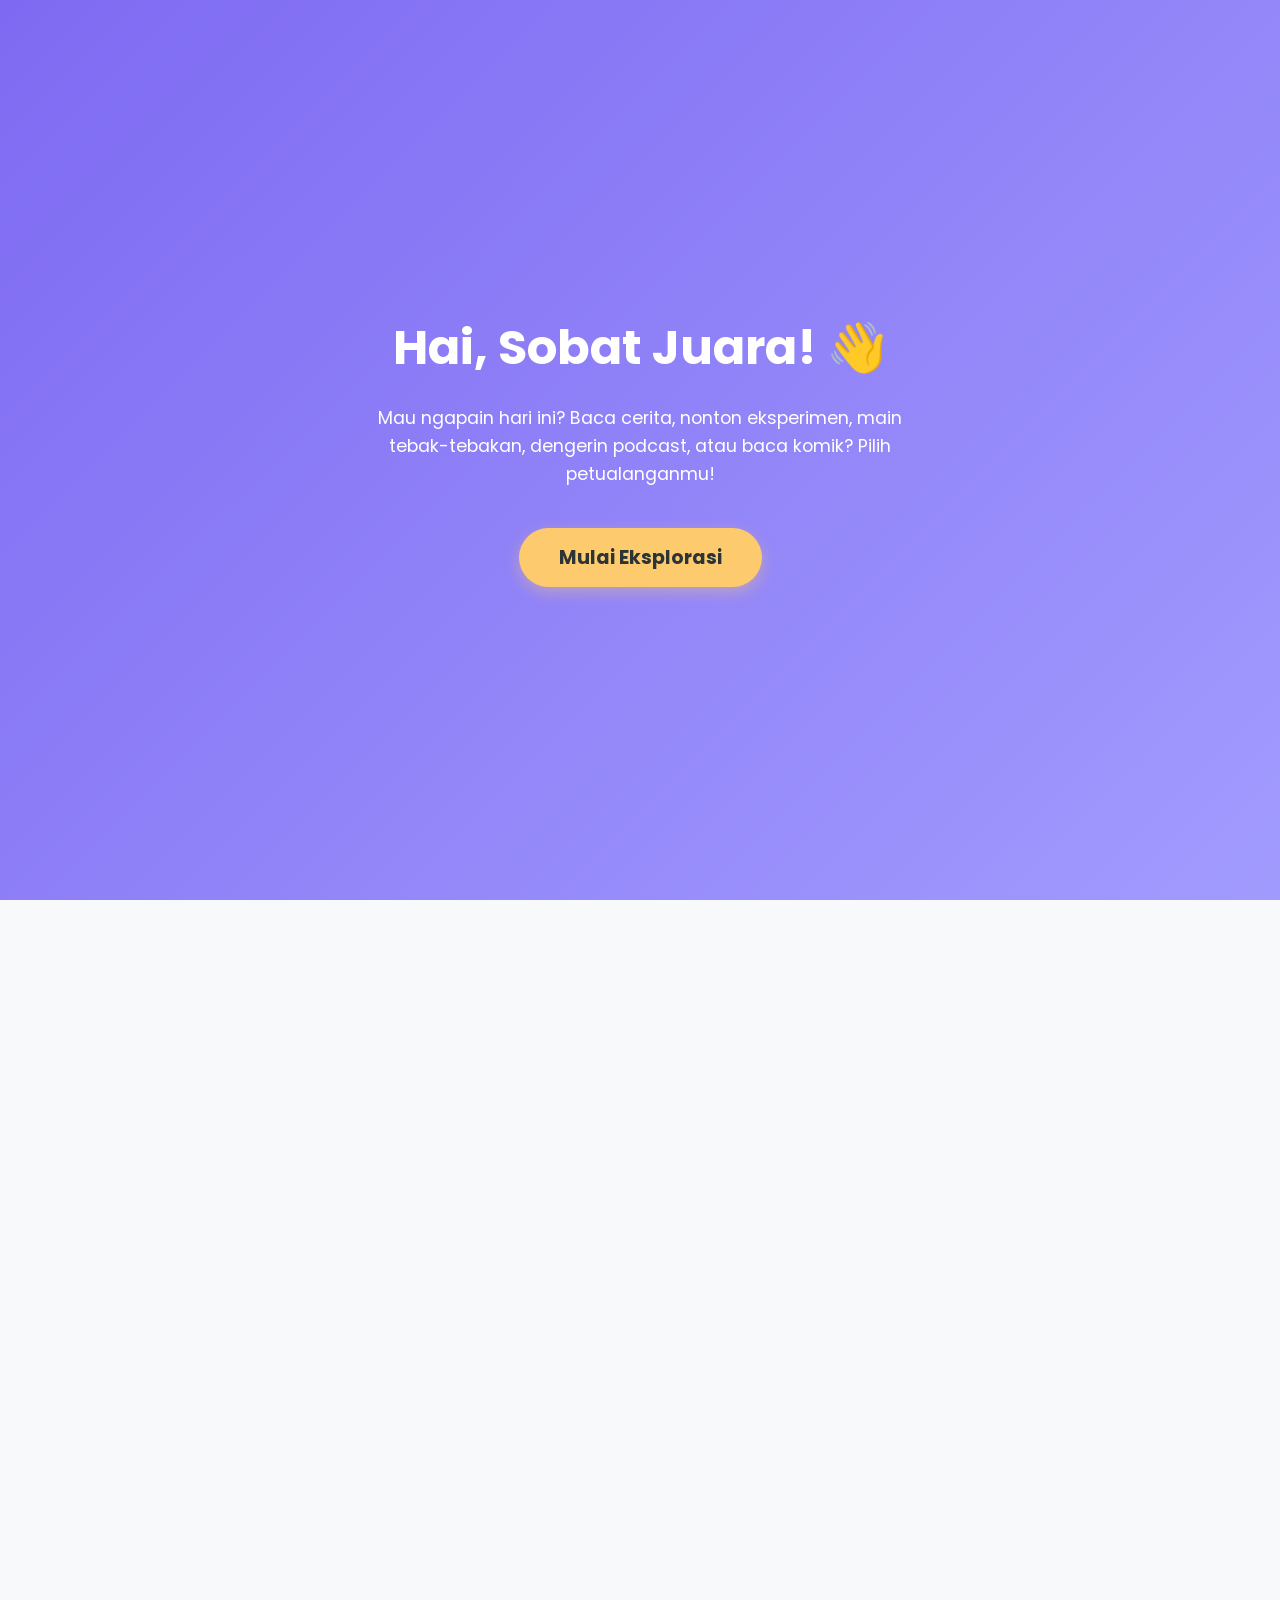
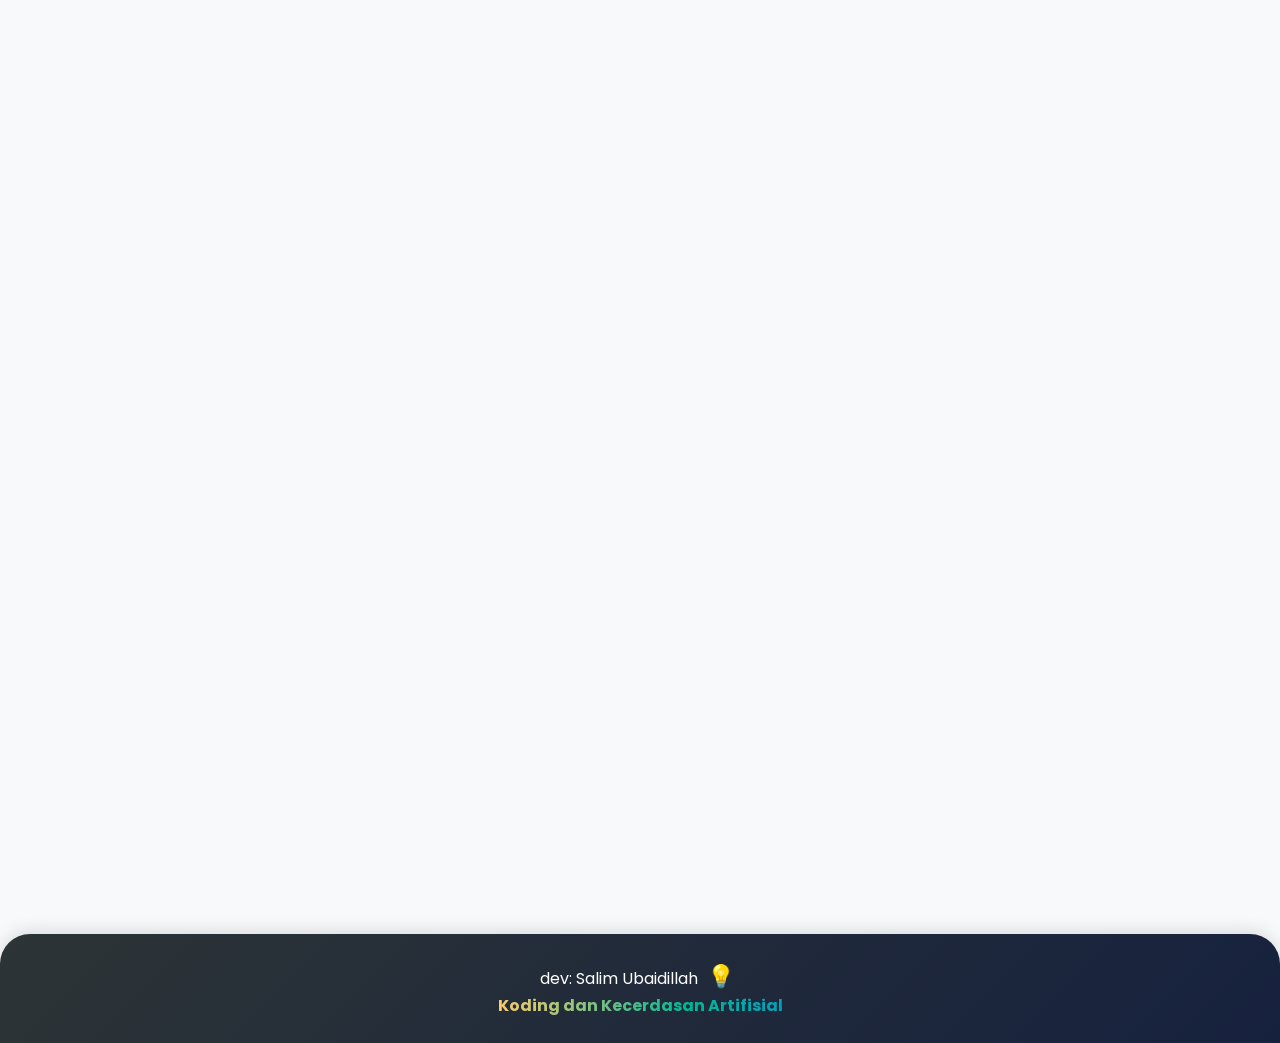
<file: e-buku/index.html>
<!DOCTYPE html>
<html lang="id" data-theme="light">
<head>
    <meta charset="UTF-8">
    <meta name="viewport" content="width=device-width, initial-scale=1.0">
    <title>Ruang Belajar Seru - SMP</title>
    <link href="https://fonts.googleapis.com/css2?family=Poppins:wght@300;400;600;700&display=swap" rel="stylesheet">
    <link rel="stylesheet" href="style.css">
</head>
<body class="no-scroll"> <div id="splash-screen" class="splash-screen">
        <div class="splash-content">
            <h1 class="splash-title">Hai, Sobat Juara! <span class="anim-wave">👋</span></h1>
            <p class="splash-desc">Mau ngapain hari ini? Baca cerita, nonton eksperimen, main tebak-tebakan, dengerin podcast, atau baca komik? Pilih petualanganmu!</p>
            <button class="btn-splash" onclick="tutupSplash()">Mulai Eksplorasi</button>
        </div>
    </div>

    <div id="main-app" class="main-app">
        <header>
            <a href="#" class="logo">Ruang<span>Seru.</span></a>
            <button id="theme-toggle" class="btn-theme">🌙 Mode Gelap</button>
        </header>

        <div class="container-pencarian">
            <div class="search-wrapper">
                <input type="text" id="search-input" placeholder="🔍 Cari petualangan serumu di sini..." onkeyup="cariItem()">
                <span id="clear-search" class="clear-btn d-none" onclick="hapusPencarian()">❌</span>
            </div>
        </div>

        <div class="sapaan" id="sapaan-waktu"></div>

        <div class="filter-kategori">
            <button class="btn-filter aktif" onclick="filterItem('semua')">🌟 Semua</button>
            <button class="btn-filter" onclick="filterItem('buku')">📚 E-Buku</button>
            <button class="btn-filter" onclick="filterItem('video')">🎬 Video</button>
            <button class="btn-filter" onclick="filterItem('game')">🎮 Game</button>
            <button class="btn-filter" onclick="filterItem('podcast')">🎧 Podcast</button>
            <button class="btn-filter" onclick="filterItem('komik')">🎨 Komik</button>
        </div>

        <section class="rak-koleksi" id="area-koleksi">
            
            <div class="kartu-item hidden" data-kategori="buku"><div class="ikon-item">🚀</div><span class="badge badge-buku">IPA</span><h3>Jelajah Tata Surya</h3><p>Kenalan lebih dekat dengan planet tetangga kita. Awas ada lubang hitam!</p><button class="btn-aksi" onclick="bukaModal('Jelajah Tata Surya', '🚀', 'buku')">📖 Baca Sekarang</button></div>
            <div class="kartu-item hidden" data-kategori="buku"><div class="ikon-item">🕵️‍♂️</div><span class="badge badge-buku">Fiksi</span><h3>Misteri Jam Istirahat</h3><p>Ke mana hilangnya piala sekolah? Ikuti detektif OSIS memecahkan kasus ini!</p><button class="btn-aksi" onclick="bukaModal('Misteri Jam Istirahat', '🕵️‍♂️', 'buku')">📖 Baca Sekarang</button></div>
            <div class="kartu-item hidden" data-kategori="buku"><div class="ikon-item">💻</div><span class="badge badge-buku">Koding</span><h3>Logika Dasar Pemrograman</h3><p>Belajar cara berpikir seperti programmer dengan contoh sehari-hari.</p><button class="btn-aksi" onclick="bukaModal('Logika Dasar Pemrograman', '💻', 'buku')">📖 Baca Sekarang</button></div>
            <div class="kartu-item hidden" data-kategori="buku"><div class="ikon-item">🕌</div><span class="badge badge-buku">Agama</span><h3>Kisah Teladan Para Nabi</h3><p>Cerita inspiratif dan nilai moral dari perjuangan para utusan Allah.</p><button class="btn-aksi" onclick="bukaModal('Kisah Teladan Nabi', '🕌', 'buku')">📖 Baca Sekarang</button></div>
            <div class="kartu-item hidden" data-kategori="buku"><div class="ikon-item">🎭</div><span class="badge badge-buku">Seni</span><h3>Mengenal Teater Tradisional</h3><p>Menyelami keindahan Lenong, Ludruk, dan Ketoprak dari berbagai daerah.</p><button class="btn-aksi" onclick="bukaModal('Mengenal Teater', '🎭', 'buku')">📖 Baca Sekarang</button></div>
            <div class="kartu-item hidden" data-kategori="buku"><div class="ikon-item">🌍</div><span class="badge badge-buku">IPS</span><h3>Menjelajah Benua Biru</h3><p>Pelajari sejarah letak geografis, budaya, dan negara-negara di benua Eropa.</p><button class="btn-aksi" onclick="bukaModal('Menjelajah Benua Biru', '🌍', 'buku')">📖 Baca Sekarang</button></div>
            <div class="kartu-item hidden" data-kategori="buku"><div class="ikon-item">🗣️</div><span class="badge badge-buku">Bahasa</span><h3>Jurus Mahir English</h3><p>Kosakata harian dan grammar gampang untuk percakapan bahasa Inggris.</p><button class="btn-aksi" onclick="bukaModal('Jurus Mahir English', '🗣️', 'buku')">📖 Baca Sekarang</button></div>
            <div class="kartu-item hidden" data-kategori="buku"><div class="ikon-item">🤝</div><span class="badge badge-buku">PKn</span><h3>Makna Sila Pancasila</h3><p>Memahami penerapan Pancasila di lingkungan sekolah dan masyarakat.</p><button class="btn-aksi" onclick="bukaModal('Makna Pancasila', '🤝', 'buku')">📖 Baca Sekarang</button></div>
            <div class="kartu-item hidden" data-kategori="buku"><div class="ikon-item">🧲</div><span class="badge badge-buku">IPA</span><h3>Misteri Gaya Magnet</h3><p>Bagaimana kompas bekerja? Mengapa besi bisa saling menempel?</p><button class="btn-aksi" onclick="bukaModal('Misteri Gaya Magnet', '🧲', 'buku')">📖 Baca Sekarang</button></div>
            <div class="kartu-item hidden" data-kategori="buku"><div class="ikon-item">💰</div><span class="badge badge-buku">IPS</span><h3>Ekonomi Sederhana Pelajar</h3><p>Mengenal uang, menabung, dan prinsip dasar jual beli di pasar.</p><button class="btn-aksi" onclick="bukaModal('Ekonomi Pelajar', '💰', 'buku')">📖 Baca Sekarang</button></div>

            <div class="kartu-item hidden" data-kategori="video"><div class="ikon-item anim-pulse">🌋</div><span class="badge badge-video">IPA</span><h3>Eksperimen Gunung Meletus</h3><p>Tonton simulasi reaksi kimia yang bikin gunung berapi buatan meledak!</p><button class="btn-aksi" onclick="bukaModal('Gunung Meletus', '🌋', 'video')">▶️ Tonton Sekarang</button></div>
            <div class="kartu-item hidden" data-kategori="video"><div class="ikon-item anim-pulse">🤖</div><span class="badge badge-video">Koding / AI</span><h3>Cara Kerja AI & Robotika</h3><p>Bagaimana komputer bisa berpikir layaknya manusia? Temukan jawabannya.</p><button class="btn-aksi" onclick="bukaModal('Cara Kerja AI', '🤖', 'video')">▶️ Tonton Sekarang</button></div>
            <div class="kartu-item hidden" data-kategori="video"><div class="ikon-item anim-pulse">⚔️</div><span class="badge badge-video">Sejarah</span><h3>Animasi Perang Diponegoro</h3><p>Visualisasi epik perjuangan Pangeran Diponegoro melawan penjajah.</p><button class="btn-aksi" onclick="bukaModal('Perang Diponegoro', '⚔️', 'video')">▶️ Tonton Sekarang</button></div>
            <div class="kartu-item hidden" data-kategori="video"><div class="ikon-item anim-pulse">🕋</div><span class="badge badge-video">Agama</span><h3>Sejarah Masuknya Islam di Nusantara</h3><p>Jejak Wali Songo dan penyebaran damai agama Islam di Indonesia.</p><button class="btn-aksi" onclick="bukaModal('Sejarah Islam', '🕋', 'video')">▶️ Tonton Sekarang</button></div>
            <div class="kartu-item hidden" data-kategori="video"><div class="ikon-item anim-pulse">🎸</div><span class="badge badge-video">Seni</span><h3>Tutorial Gitar Pemula</h3><p>Belajar memetik kunci-kunci dasar gitar dalam 10 menit pertama.</p><button class="btn-aksi" onclick="bukaModal('Tutorial Gitar', '🎸', 'video')">▶️ Tonton Sekarang</button></div>
            <div class="kartu-item hidden" data-kategori="video"><div class="ikon-item anim-pulse">➗</div><span class="badge badge-video">Matematika</span><h3>Trik Cepat Aljabar</h3><p>Rumus rahasia menghitung cepat soal aljabar tanpa coret-coretan panjang.</p><button class="btn-aksi" onclick="bukaModal('Trik Aljabar', '➗', 'video')">▶️ Tonton Sekarang</button></div>
            <div class="kartu-item hidden" data-kategori="video"><div class="ikon-item anim-pulse">🏀</div><span class="badge badge-video">Olahraga</span><h3>Teknik Dasar Bola Basket</h3><p>Cara dribble, passing, dan shooting yang benar ala pemain profesional.</p><button class="btn-aksi" onclick="bukaModal('Teknik Basket', '🏀', 'video')">▶️ Tonton Sekarang</button></div>
            <div class="kartu-item hidden" data-kategori="video"><div class="ikon-item anim-pulse">🧪</div><span class="badge badge-video">IPA</span><h3>Reaksi Kimia Berubah Warna</h3><p>Eksperimen seru mencampur cairan yang bisa berubah seperti sulap.</p><button class="btn-aksi" onclick="bukaModal('Reaksi Kimia', '🧪', 'video')">▶️ Tonton Sekarang</button></div>
            <div class="kartu-item hidden" data-kategori="video"><div class="ikon-item anim-pulse">🎙️</div><span class="badge badge-video">Bahasa</span><h3>Pidato Keren Bung Karno</h3><p>Kompilasi rekaman asli pidato proklamasi yang membakar semangat.</p><button class="btn-aksi" onclick="bukaModal('Pidato Bung Karno', '🎙️', 'video')">▶️ Tonton Sekarang</button></div>
            <div class="kartu-item hidden" data-kategori="video"><div class="ikon-item anim-pulse">🌐</div><span class="badge badge-video">Koding</span><h3>Bikin Website Pertama</h3><p>Langkah mudah membuat website dari nol dengan HTML & CSS.</p><button class="btn-aksi" onclick="bukaModal('Bikin Website', '🌐', 'video')">▶️ Tonton Sekarang</button></div>

            <div class="kartu-item hidden" data-kategori="game"><div class="ikon-item anim-float">🧩</div><span class="badge badge-game">Matematika</span><h3>Labirin Pecahan</h3><p>Cari jalan keluar dari piramida Mesir dengan menjawab teka-teki pecahan.</p><button class="btn-aksi" onclick="bukaModal('Labirin Pecahan', '🧩', 'game')">🎮 Mulai Main</button></div>
            <div class="kartu-item hidden" data-kategori="game"><div class="ikon-item anim-wiggle">🥷</div><span class="badge badge-game">Sejarah</span><h3>Tebak Tokoh Sejarah</h3><p>Uji wawasanmu! Cocokkan siluet wajah pahlawan dengan nama mereka.</p><button class="btn-aksi" onclick="bukaModal('Tebak Tokoh', '🥷', 'game')">🎮 Mulai Main</button></div>
            <div class="kartu-item hidden" data-kategori="game"><div class="ikon-item anim-float">👾</div><span class="badge badge-game">Koding</span><h3>Blok Kode Beraksi</h3><p>Susun blok logika untuk membantu si robot keluar dari rintangan.</p><button class="btn-aksi" onclick="bukaModal('Blok Kode Beraksi', '👾', 'game')">🎮 Mulai Main</button></div>
            <div class="kartu-item hidden" data-kategori="game"><div class="ikon-item anim-wiggle">📿</div><span class="badge badge-game">Agama</span><h3>Kuis Tajwid Cerdas</h3><p>Dengarkan audio ngaji dan tebak hukum tajwidnya (Idgham, Ikhfa, dll).</p><button class="btn-aksi" onclick="bukaModal('Kuis Tajwid', '📿', 'game')">🎮 Mulai Main</button></div>
            <div class="kartu-item hidden" data-kategori="game"><div class="ikon-item anim-float">🐯</div><span class="badge badge-game">IPA</span><h3>Klasifikasi Fauna</h3><p>Tarik dan lepas hewan ke habitat aslinya masing-masing.</p><button class="btn-aksi" onclick="bukaModal('Klasifikasi Fauna', '🐯', 'game')">🎮 Mulai Main</button></div>
            <div class="kartu-item hidden" data-kategori="game"><div class="ikon-item anim-wiggle">🎨</div><span class="badge badge-game">Seni</span><h3>Campur Warna Ajaib</h3><p>Campurkan warna primer di layar untuk mendapatkan target warna yang diminta.</p><button class="btn-aksi" onclick="bukaModal('Campur Warna', '🎨', 'game')">🎮 Mulai Main</button></div>
            <div class="kartu-item hidden" data-kategori="game"><div class="ikon-item anim-float">🗺️</div><span class="badge badge-game">IPS</span><h3>Tebak Ibukota Dunia</h3><p>Lihat bendera dan letak peta, lalu ketik nama ibukota negaranya secepat mungkin!</p><button class="btn-aksi" onclick="bukaModal('Tebak Ibukota', '🗺️', 'game')">🎮 Mulai Main</button></div>
            <div class="kartu-item hidden" data-kategori="game"><div class="ikon-item anim-wiggle">🔠</div><span class="badge badge-game">Bahasa</span><h3>Susun Kata Acak</h3><p>Rapikan huruf-huruf yang berantakan menjadi kata benda dalam Bahasa Inggris.</p><button class="btn-aksi" onclick="bukaModal('Susun Kata', '🔠', 'game')">🎮 Mulai Main</button></div>
            <div class="kartu-item hidden" data-kategori="game"><div class="ikon-item anim-float">⚽</div><span class="badge badge-game">Olahraga</span><h3>Penalti Matematika</h3><p>Jawab perkalian dengan cepat sebelum kiper menepis tendangan penaltimu.</p><button class="btn-aksi" onclick="bukaModal('Penalti Matematika', '⚽', 'game')">🎮 Mulai Main</button></div>
            <div class="kartu-item hidden" data-kategori="game"><div class="ikon-item anim-wiggle">📜</div><span class="badge badge-game">PKn</span><h3>Kuis UUD 1945</h3><p>Seberapa hafal kamu dengan pasal-pasal penting? Ayo uji di game kuis ini.</p><button class="btn-aksi" onclick="bukaModal('Kuis UUD', '📜', 'game')">🎮 Mulai Main</button></div>

            <div class="kartu-item hidden" data-kategori="podcast"><div class="ikon-item anim-bounce">🎧</div><span class="badge badge-podcast">Sains</span><h3>Kisah Penemu Hebat</h3><p>Dengarkan cerita seru di balik penemuan lampu dan internet. Tinggal play!</p><button class="btn-aksi" onclick="bukaModal('Kisah Penemu', '🎧', 'podcast')">🎧 Dengerin Yuk</button></div>
            <div class="kartu-item hidden" data-kategori="podcast"><div class="ikon-item anim-bounce">💻</div><span class="badge badge-podcast">Koding & AI</span><h3>Bincang Santai Dunia IT</h3><p>Obrolan asyik bahas masa depan Artificial Intelligence bareng pakar koding.</p><button class="btn-aksi" onclick="bukaModal('Bincang Dunia IT', '💻', 'podcast')">🎧 Dengerin Yuk</button></div>
            <div class="kartu-item hidden" data-kategori="podcast"><div class="ikon-item anim-bounce">🕊️</div><span class="badge badge-podcast">Agama</span><h3>Kajian Remaja Islam</h3><p>Menghadapi rasa malas belajar dari sudut pandang agama. Adem banget!</p><button class="btn-aksi" onclick="bukaModal('Kajian Remaja', '🕊️', 'podcast')">🎧 Dengerin Yuk</button></div>
            <div class="kartu-item hidden" data-kategori="podcast"><div class="ikon-item anim-bounce">🦊</div><span class="badge badge-podcast">Bahasa & Sastra</span><h3>Dongeng Fabel Nusantara</h3><p>Si Kancil dan Buaya, diceritakan kembali dengan suara dubber yang epik.</p><button class="btn-aksi" onclick="bukaModal('Dongeng Fabel', '🦊', 'podcast')">🎧 Dengerin Yuk</button></div>
            <div class="kartu-item hidden" data-kategori="podcast"><div class="ikon-item anim-bounce">🎵</div><span class="badge badge-podcast">Seni</span><h3>Apresiasi Musik Daerah</h3><p>Menyelami makna tersembunyi dari lagu-lagu daerah Indonesia.</p><button class="btn-aksi" onclick="bukaModal('Musik Daerah', '🎵', 'podcast')">🎧 Dengerin Yuk</button></div>
            <div class="kartu-item hidden" data-kategori="podcast"><div class="ikon-item anim-bounce">🌌</div><span class="badge badge-podcast">IPA</span><h3>Obrolan Astronomi</h3><p>Ada apa di luar angkasa? Apakah alien itu nyata? Bahas sainsnya di sini.</p><button class="btn-aksi" onclick="bukaModal('Obrolan Astronomi', '🌌', 'podcast')">🎧 Dengerin Yuk</button></div>
            <div class="kartu-item hidden" data-kategori="podcast"><div class="ikon-item anim-bounce">💼</div><span class="badge badge-podcast">IPS</span><h3>Kisah Pengusaha Muda</h3><p>Inspirasi dari remaja usia SMP yang sudah sukses merintis bisnis online.</p><button class="btn-aksi" onclick="bukaModal('Pengusaha Muda', '💼', 'podcast')">🎧 Dengerin Yuk</button></div>
            <div class="kartu-item hidden" data-kategori="podcast"><div class="ikon-item anim-bounce">🥇</div><span class="badge badge-podcast">Olahraga</span><h3>Mental Juara Atlet</h3><p>Rahasia ketahanan mental para atlet peraih medali emas Olimpiade.</p><button class="btn-aksi" onclick="bukaModal('Mental Juara', '🥇', 'podcast')">🎧 Dengerin Yuk</button></div>
            <div class="kartu-item hidden" data-kategori="podcast"><div class="ikon-item anim-bounce">🧠</div><span class="badge badge-podcast">Bimbingan Konseling</span><h3>Curhat Anak Sekolah</h3><p>Tips mengatasi rasa cemas saat ujian dan cara membagi waktu main & belajar.</p><button class="btn-aksi" onclick="bukaModal('Curhat Anak Sekolah', '🧠', 'podcast')">🎧 Dengerin Yuk</button></div>
            <div class="kartu-item hidden" data-kategori="podcast"><div class="ikon-item anim-bounce">🏛️</div><span class="badge badge-podcast">Sejarah</span><h3>Misteri Candi Borobudur</h3><p>Sejarah tak terungkap di balik pembuatan candi Buddha terbesar di dunia.</p><button class="btn-aksi" onclick="bukaModal('Misteri Borobudur', '🏛️', 'podcast')">🎧 Dengerin Yuk</button></div>

            <div class="kartu-item hidden" data-kategori="komik"><div class="ikon-item anim-splash">🩸</div><span class="badge badge-komik">IPA</span><h3>Petualangan Sel Darah</h3><p>Ikuti perjalanan seru si Merah mengantarkan oksigen ke seluruh tubuh kita.</p><button class="btn-aksi" onclick="bukaModal('Sel Darah Merah', '🩸', 'komik')">🖼️ Baca Komik</button></div>
            <div class="kartu-item hidden" data-kategori="komik"><div class="ikon-item anim-splash">🤖</div><span class="badge badge-komik">Koding</span><h3>Kisah Si Robot AI</h3><p>Komik seru tentang robot kecil yang belajar memahami perasaan manusia.</p><button class="btn-aksi" onclick="bukaModal('Si Robot AI', '🤖', 'komik')">🖼️ Baca Komik</button></div>
            <div class="kartu-item hidden" data-kategori="komik"><div class="ikon-item anim-splash">🦸‍♂️</div><span class="badge badge-komik">Sejarah</span><h3>Pahlawan Kemerdekaan</h3><p>Komik aksi pertempuran 10 November Surabaya yang menegangkan.</p><button class="btn-aksi" onclick="bukaModal('Pahlawan Kemerdekaan', '🦸‍♂️', 'komik')">🖼️ Baca Komik</button></div>
            <div class="kartu-item hidden" data-kategori="komik"><div class="ikon-item anim-splash">🤝</div><span class="badge badge-komik">Agama</span><h3>Adab Berteman</h3><p>Komik lucu tentang keseharian anak sekolah yang saling menghargai berdasar agama.</p><button class="btn-aksi" onclick="bukaModal('Adab Berteman', '🤝', 'komik')">🖼️ Baca Komik</button></div>
            <div class="kartu-item hidden" data-kategori="komik"><div class="ikon-item anim-splash">🎨</div><span class="badge badge-komik">Seni</span><h3>Warna-Warni Nusantara</h3><p>Petualangan mengumpulkan corak batik dari seluruh penjuru Indonesia.</p><button class="btn-aksi" onclick="bukaModal('Warna Nusantara', '🎨', 'komik')">🖼️ Baca Komik</button></div>
            <div class="kartu-item hidden" data-kategori="komik"><div class="ikon-item anim-splash">👽</div><span class="badge badge-komik">IPA</span><h3>Terdampar di Mars</h3><p>Komik fiksi sains tentang bertahan hidup di planet merah menggunakan ilmu fisika.</p><button class="btn-aksi" onclick="bukaModal('Terdampar di Mars', '👽', 'komik')">🖼️ Baca Komik</button></div>
            <div class="kartu-item hidden" data-kategori="komik"><div class="ikon-item anim-splash">⛵</div><span class="badge badge-komik">IPS</span><h3>Jalur Rempah Kuno</h3><p>Melihat kesibukan pelabuhan Nusantara zaman dulu lewat ilustrasi indah.</p><button class="btn-aksi" onclick="bukaModal('Jalur Rempah', '⛵', 'komik')">🖼️ Baca Komik</button></div>
            <div class="kartu-item hidden" data-kategori="komik"><div class="ikon-item anim-splash">🔢</div><span class="badge badge-komik">Matematika</span><h3>Detektif Angka</h3><p>Membantu detektif polisi memecahkan kasus sandi brankas dengan ilmu matematika.</p><button class="btn-aksi" onclick="bukaModal('Detektif Angka', '🔢', 'komik')">🖼️ Baca Komik</button></div>
            <div class="kartu-item hidden" data-kategori="komik"><div class="ikon-item anim-splash">📖</div><span class="badge badge-komik">Bahasa</span><h3>Misteri Tanda Baca</h3><p>Komik komedi ketika koma dan titik kabur dari sebuah buku cerita.</p><button class="btn-aksi" onclick="bukaModal('Misteri Tanda Baca', '📖', 'komik')">🖼️ Baca Komik</button></div>
            <div class="kartu-item hidden" data-kategori="komik"><div class="ikon-item anim-splash">🏸</div><span class="badge badge-komik">Olahraga</span><h3>Smash Emas</h3><p>Perjalanan seorang anak desa yang bercita-cita menjadi juara bulutangkis dunia.</p><button class="btn-aksi" onclick="bukaModal('Smash Emas', '🏸', 'komik')">🖼️ Baca Komik</button></div>

            <div id="pesan-kosong" class="pesan-kosong d-none">
                <div class="ikon-kosong">🕵️‍♂️</div>
                <h3>Waduh, belum ketemu nih!</h3>
                <p>Yang kamu cari saat ini belum muncul, tunggu update terbaru yaa...</p>
            </div>

        </section>

        <footer class="footer-animasi">
            <p>dev: Salim Ubaidillah <span class="lampu-nyala">💡</span><br> <b>Koding dan Kecerdasan Artifisial</b></p>
        </footer>

        <div id="item-modal" class="modal">
            <div class="modal-content">
                <span class="close-btn" onclick="tutupModal()">&times;</span>
                <div id="modal-icon" class="modal-ikon anim-pulse">✨</div>
                <h2 id="modal-judul">Judul</h2>
                <p id="modal-deskripsi">Mempersiapkan pengalaman seru untukmu...</p>
                <button id="btn-modal-aksi" class="btn-mulai" style="margin-top: 15px;" onclick="tutupModal()">Lanjut</button>
            </div>
        </div>
    </div> <script src="script.js"></script>
</body>
</html>
</file>
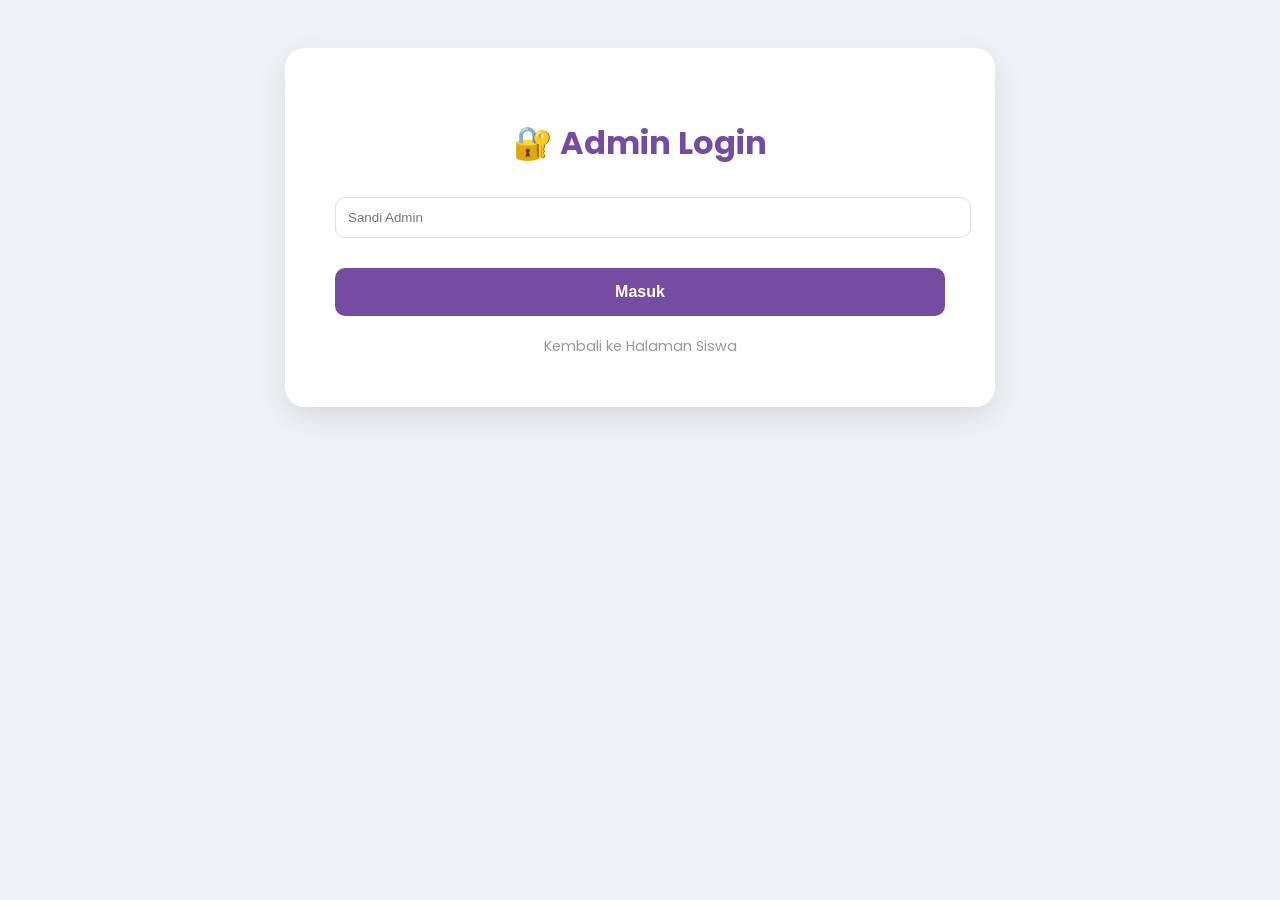
<file: e-asesmen/admin.html>
<!DOCTYPE html>
<html lang="id">
<head>
    <meta charset="UTF-8">
    <meta name="viewport" content="width=device-width, initial-scale=1.0">
    <title>Admin Panel - E-Asesmen</title>
    <style>
        @import url('https://fonts.googleapis.com/css2?family=Poppins:wght@400;600&display=swap');
        body { background: #f0f2f5; font-family: 'Poppins', sans-serif; padding: 40px 20px; color: #333; display: flex; justify-content: center; }
        .admin-wrapper { width: 100%; max-width: 650px; background: white; padding: 30px; border-radius: 20px; box-shadow: 0 10px 30px rgba(0,0,0,0.1); }
        h1 { color: #764ba2; text-align: center; margin-bottom: 20px; }
        .login-box { text-align: center; padding: 20px; }
        input[type="password"], input[type="text"] { width: 100%; padding: 12px; margin: 10px 0; border-radius: 10px; border: 1px solid #ddd; outline: none; }
        .admin-group { border: 1px solid #eee; padding: 20px; border-radius: 15px; margin-bottom: 20px; background: #fafafa; }
        .admin-group h3 { margin-bottom: 15px; color: #555; border-left: 5px solid #764ba2; padding-left: 10px; }
        .input-row { display: flex; align-items: center; gap: 10px; margin-bottom: 12px; background: white; padding: 10px; border-radius: 10px; border: 1px solid #eee; }
        .input-row label { flex: 1; font-size: 0.8rem; font-weight: bold; color: #555; }
        .input-row input { flex: 2; margin: 0; font-size: 0.85rem; padding: 8px; }
        .btn-toggle { background: #eee; border: none; padding: 8px 12px; border-radius: 8px; cursor: pointer; font-size: 1.1rem; transition: 0.3s; }
        .btn-toggle.active { background: #764ba2; color: white; }
        .btn-toggle.inactive { background: #dfe4ea; color: #a4b0be; text-decoration: line-through; }
        .btn { width: 100%; padding: 15px; border: none; border-radius: 10px; cursor: pointer; font-weight: bold; font-size: 1rem; transition: 0.3s; }
        .btn-primary { background: #764ba2; color: white; margin-top: 20px; }
        .btn-primary:hover { background: #5a3a7d; }
        .btn-add { background: #e0e0e0; color: #666; font-size: 0.8rem; padding: 10px; margin-top: 10px; }
        .hidden { display: none; }
        .back-link { display: block; text-align: center; margin-top: 20px; color: #999; text-decoration: none; font-size: 0.9rem; }
    </style>
</head>
<body>
    <div class="admin-wrapper">
        <div id="login-section" class="login-box">
            <h1>🔐 Admin Login</h1>
            <input type="password" id="pass-input" placeholder="Sandi Admin">
            <button class="btn btn-primary" onclick="checkPass()">Masuk</button>
            <a href="siswa.html" class="back-link">Kembali ke Halaman Siswa</a>
        </div>

        <div id="admin-section" class="hidden">
            <h1>⚙️ Pengaturan Mapel</h1>
            <p style="text-align: center; font-size: 0.8rem; color: #888; margin-bottom: 20px;">Klik ikon 👁️ untuk Memunculkan/Menyembunyikan mapel di siswa</p>
            <div id="form-container">Memuat data dari Firebase...</div>
            <button class="btn btn-primary" onclick="saveData()">💾 Simpan Semua Perubahan</button>
            <button class="btn btn-add" style="margin-top:20px; background:#ff4757; color:white;" onclick="location.reload()">Logout</button>
        </div>
    </div>

    <script>
        const MASTER_PASS = "admin123";
        const FIREBASE_URL = "https://linke-asesmen-default-rtdb.asia-southeast1.firebasedatabase.app/asesmen.json";
        
        const mapelDefault = ["Matematika", "IPA", "IPS", "Bahasa Indonesia", "Bahasa Inggris", "Pendidikan Pancasila", "Pendidikan Agama", "PJOK", "Seni Budaya", "Prakarya", "Informatika", "Koding", "Bahasa Arab"];
        let db = { "7": {}, "8": {}, "9": {} };

        async function loadData() {
            try {
                const response = await fetch(FIREBASE_URL);
                const data = await response.json();
                if (data) {
                    db = data;
                } else {
                    ['7','8','9'].forEach(kls => {
                        mapelDefault.forEach(m => {
                            db[kls][m] = { link: "", visible: false };
                        });
                    });
                }
                renderForm();
            } catch (e) {
                document.getElementById('form-container').innerText = "Gagal memuat data. Periksa koneksi atau Firebase Rules.";
            }
        }

        function checkPass() {
            if(document.getElementById('pass-input').value === MASTER_PASS) {
                document.getElementById('login-section').classList.add('hidden');
                document.getElementById('admin-section').classList.remove('hidden');
                loadData();
            } else { alert("Sandi Salah!"); }
        }

        function renderForm() {
            const container = document.getElementById('form-container');
            container.innerHTML = '';
            ['7','8','9'].forEach(kls => {
                const romawi = kls=='7'?'VII':kls=='8'?'VIII':'IX';
                let html = `<div class="admin-group"><h3>Kelas ${romawi}</h3>`;
                for(let m in db[kls]) {
                    const isVisible = db[kls][m].visible;
                    html += `
                    <div class="input-row">
                        <button class="btn-toggle ${isVisible ? 'active' : 'inactive'}" 
                                onclick="toggleVisibility('${kls}', '${m}')" title="Klik untuk Show/Hide">
                            ${isVisible ? '👁️' : '🙈'}
                        </button>
                        <label>${m}</label>
                        <input type="text" id="input-${kls}-${m}" value="${db[kls][m].link}" placeholder="Paste link kuis...">
                    </div>`;
                }
                html += `<button class="btn btn-add" onclick="addCustom('${kls}')">+ Mapel Custom</button></div>`;
                container.innerHTML += html;
            });
        }

        function toggleVisibility(kls, mpl) {
            db[kls][mpl].visible = !db[kls][mpl].visible;
            renderForm();
        }

        function addCustom(kls) {
            const name = prompt("Nama Mapel Baru:");
            if(name) { 
                db[kls][name] = { link: "", visible: true }; 
                renderForm(); 
            }
        }

        async function saveData() {
            ['7','8','9'].forEach(kls => {
                for(let m in db[kls]) {
                    const inputEl = document.getElementById(`input-${kls}-${m}`);
                    if(inputEl) db[kls][m].link = inputEl.value;
                }
            });

            try {
                const response = await fetch(FIREBASE_URL, {
                    method: 'PUT',
                    body: JSON.stringify(db)
                });
                if(response.ok) alert("✅ Berhasil Disimpan ke Firebase!");
            } catch (e) {
                alert("Gagal menyimpan data ke cloud.");
            }
        }
    </script>
</body>
</html>
</file>
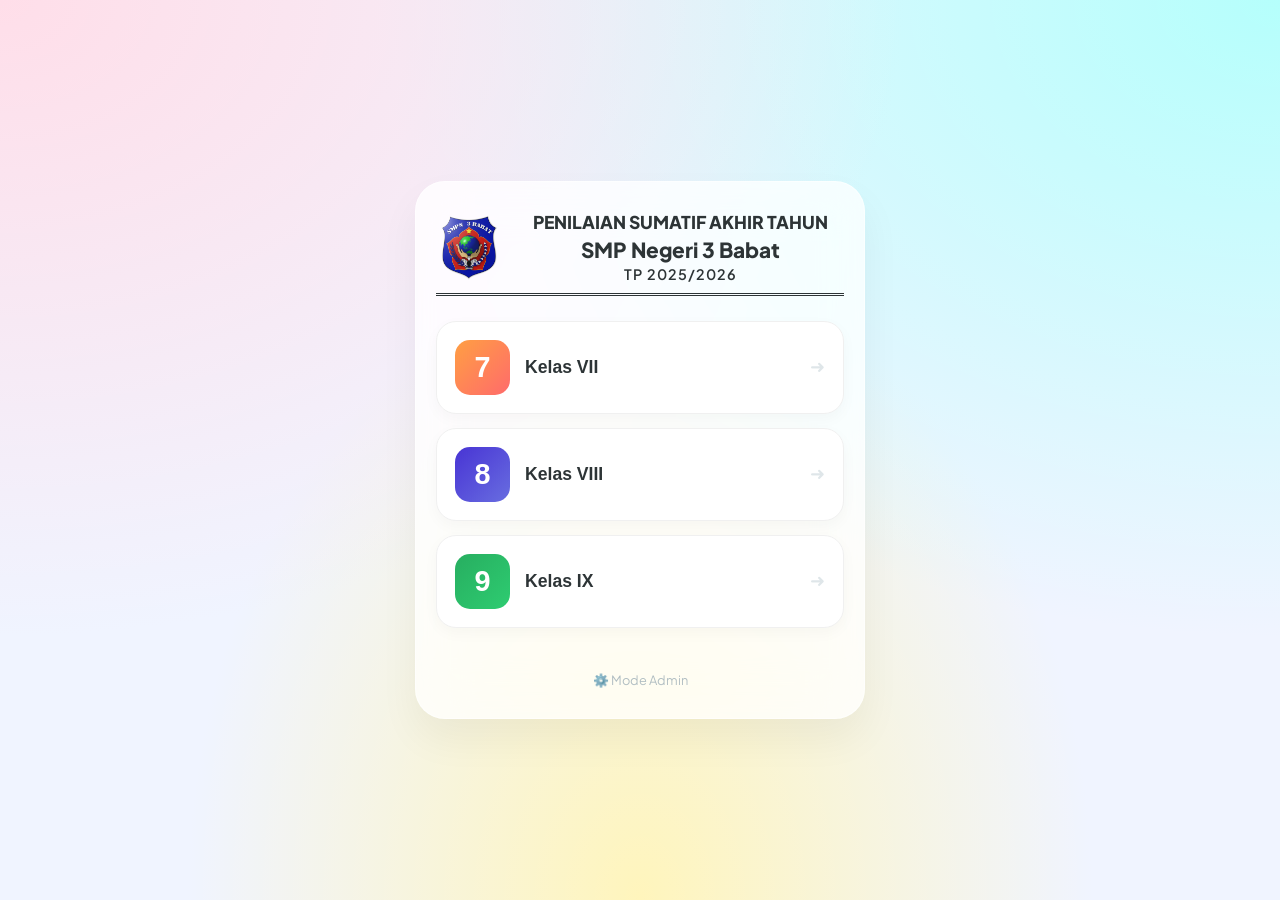
<file: e-asesmen/siswa.html>
<!DOCTYPE html>
<html lang="id">
<head>
    <meta charset="UTF-8">
    <meta name="viewport" content="width=device-width, initial-scale=1.0, maximum-scale=1.0, user-scalable=no">
    <title>Portal Asesmen Siswa</title>
    <style>
        @import url('https://fonts.googleapis.com/css2?family=Plus+Jakarta+Sans:wght@400;600;800&display=swap');
        
        * { margin: 0; padding: 0; box-sizing: border-box; -webkit-tap-highlight-color: transparent; }
        
        body {
            background: #f0f4ff;
            background-image: radial-gradient(at 0% 0%, #ffdee9 0, transparent 50%), radial-gradient(at 100% 0%, #b5fffc 0, transparent 50%), radial-gradient(at 50% 100%, #fff5bc 0, transparent 50%);
            background-attachment: fixed;
            display: flex; justify-content: center; align-items: center;
            min-height: 100vh; padding: 20px;
            font-family: 'Plus Jakarta Sans', sans-serif; overflow: hidden;
        }

        #toast-container { position: fixed; top: 20px; left: 50%; transform: translateX(-50%); z-index: 9999; width: 90%; max-width: 350px; pointer-events: none; }
        
        .toast {
            background: rgba(45, 52, 54, 0.9); backdrop-filter: blur(10px); color: white; padding: 12px 20px; border-radius: 20px;
            margin-bottom: 10px; font-size: 0.9rem; font-weight: 600; box-shadow: 0 10px 20px rgba(0,0,0,0.15);
            display: flex; align-items: center; justify-content: center;
            animation: toastIn 0.5s cubic-bezier(0.175, 0.885, 0.32, 1.275) forwards;
        }

        @keyframes toastIn { from { opacity: 0; transform: translateY(-20px) scale(0.9); } to { opacity: 1; transform: translateY(0) scale(1); } }

        .main-wrapper { 
            width: 100%; max-width: 450px; background: rgba(255, 255, 255, 0.8); backdrop-filter: blur(25px) saturate(180%);
            -webkit-backdrop-filter: blur(25px) saturate(180%); padding: 30px 20px; border-radius: 30px; 
            box-shadow: 0 20px 40px rgba(0,0,0,0.05); border: 1px solid rgba(255, 255, 255, 0.5); text-align: center;
        }

        header {
            display: flex;
            align-items: center;
            justify-content: center;
            gap: 15px;
            padding-bottom: 10px;
            margin-bottom: 25px;
            border-bottom: 3px double #2D3436;
        }

        .header-logo {
            width: 65px;
            height: 65px;
            object-fit: contain;
        }

        .header-text-group {
            display: flex;
            flex-direction: column;
            text-align: center;
            flex: 1;
        }

        header h1 { 
            font-weight: 800; 
            font-size: 1.1rem; 
            text-transform: uppercase;
            color: #2D3436; 
            line-height: 1.2;
        }

        header h3 {
            font-size: 1.3rem;
            font-weight: 800;
            color: #2D3436;
            margin: 2px 0;
        }

        header p { 
            font-size: 0.9rem; 
            color: #2D3436; 
            font-weight: 600;
            letter-spacing: 1px;
        }

        .menu-container { display: flex; flex-direction: column; gap: 14px; }

        .menu-card {
            display: flex; align-items: center; padding: 18px; border-radius: 20px; background: white;
            border: 1px solid #f0f0f0; cursor: pointer; transition: all 0.3s ease;
            box-shadow: 0 5px 15px rgba(0,0,0,0.03);
        }

        .menu-card:active { transform: scale(0.96); }

        .icon { width: 55px; height: 55px; border-radius: 15px; display: flex; justify-content: center; align-items: center; font-size: 1.8rem; font-weight: 800; color: white; flex-shrink: 0; }
        
        .content { flex-grow: 1; margin-left: 15px; text-align: left; }
        .content h2 { font-size: 1.1rem; font-weight: 700; color: #2D3436; }
        
        .arrow { color: #DFE6E9; font-size: 1.1rem; }
        
        .c-7 .icon { background: linear-gradient(135deg, #FF9F43, #FF6B6B); }
        .c-8 .icon { background: linear-gradient(135deg, #4834D4, #686DE0); }
        .c-9 .icon { background: linear-gradient(135deg, #27AE60, #2ECC71); }
        .c-mapel .icon { background: #F1F2F6; box-shadow: none; font-size: 1.6rem; }

        /* --- BUTTON KEMBALI TEMA LIQUID iOS TERBARU --- */
        .btn-back { 
            background: rgba(255, 255, 255, 0.4);
            backdrop-filter: blur(15px) saturate(200%);
            -webkit-backdrop-filter: blur(15px) saturate(200%);
            color: #4834D4; /* Warna primer iOS Blue-Indigo */
            border: 1px solid rgba(255, 255, 255, 0.6); 
            padding: 16px; 
            border-radius: 22px; 
            font-size: 1.05rem; 
            cursor: pointer; 
            font-weight: 700; 
            margin-top: 25px; 
            width: 100%; 
            box-shadow: 0 8px 32px rgba(31, 38, 135, 0.1);
            transition: all 0.4s cubic-bezier(0.25, 1, 0.5, 1);
            position: relative;
            overflow: hidden;
            letter-spacing: 0.5px;
        }
        
        /* Efek Kilauan Liquid saat Hover/Sentuh */
        .btn-back:hover { 
            background: rgba(255, 255, 255, 0.6);
            transform: translateY(-2px);
            box-shadow: 0 12px 40px rgba(31, 38, 135, 0.15);
        }

        .btn-back:active { 
            transform: scale(0.95) translateY(0);
            background: rgba(255, 255, 255, 0.8);
            transition: 0.1s;
        }

        /* Border Glow lembut */
        .btn-back::after {
            content: "";
            position: absolute;
            top: -50%; left: -50%;
            width: 200%; height: 200%;
            background: radial-gradient(circle, rgba(255,255,255,0.4) 0%, transparent 70%);
            opacity: 0; transition: opacity 0.4s;
            pointer-events: none;
        }

        .btn-back:hover::after { opacity: 1; }
        /* ----------------------------------------------- */

        .hidden { display: none !important; }
        
        .admin-link { display: block; margin-top: 30px; color: #B2BEC3; text-decoration: none; font-size: 0.8rem; }

        @keyframes slideUp { from { opacity: 0; transform: translateY(10px); } to { opacity: 1; transform: translateY(0); } }
        .animate-view { animation: slideUp 0.4s ease-out; }
    </style>
</head>
<body>
    <div id="toast-container"></div>
    <div class="main-wrapper">
        <header>
            <img src="logo.ico" alt="Logo" class="header-logo">
            <div class="header-text-group">
                <h1 id="main-title">Penilaian Sumatif Akhir Tahun</h1>
                <h3 id="school-name">SMP Negeri 3 Babat</h3>
                <p id="main-desc">TP 2025/2026</p>
            </div>
        </header>

        <nav id="view-class" class="menu-container animate-view">
            <button class="menu-card c-7" onclick="showMapel('7')">
                <div class="icon">7</div>
                <div class="content"><h2>Kelas VII</h2></div>
                <div class="arrow">➜</div>
            </button>
            <button class="menu-card c-8" onclick="showMapel('8')">
                <div class="icon">8</div>
                <div class="content"><h2>Kelas VIII</h2></div>
                <div class="arrow">➜</div>
            </button>
            <button class="menu-card c-9" onclick="showMapel('9')">
                <div class="icon">9</div>
                <div class="content"><h2>Kelas IX</h2></div>
                <div class="arrow">➜</div>
            </button>
            <a href="admin.html" class="admin-link">⚙️ Mode Admin</a>
        </nav>

        <nav id="view-mapel" class="menu-container hidden">
            <div id="mapel-list" class="menu-container"></div>
            <button class="btn-back" onclick="showClass()">Kembali</button>
        </nav>
    </div>

    <script>
        const FIREBASE_URL = "https://linke-asesmen-default-rtdb.asia-southeast1.firebasedatabase.app/asesmen.json";

        function showToast(msg) {
            const container = document.getElementById('toast-container');
            const toast = document.createElement('div');
            toast.className = 'toast';
            toast.innerText = msg;
            container.appendChild(toast);
            setTimeout(() => { toast.style.opacity = '0'; setTimeout(() => toast.remove(), 500); }, 3000);
        }

        function getMapelEmoji(name) {
            const n = name.toLowerCase();
            if (n.includes('matematika') || n.includes('mtk')) return '📐';
            if (n.includes('ipa')) return '🧪';
            if (n.includes('ips')) return '🌍';
            if (n.includes('indo')) return '🇮🇩';
            if (n.includes('inggris')) return '🇬🇧';
            if (n.includes('agama')) return '🕌';
            if (n.includes('pjok')) return '⚽';
            if (n.includes('seni')) return '🎨';
            if (n.includes('tik') || n.includes('informatika')) return '💻';
            return '📚';
        }

        async function showMapel(kelas) {
            showToast("Memuat data...");
            try {
                const response = await fetch(FIREBASE_URL);
                const data = await response.json();

                if(!data) { showToast("Belum ada data kuis."); return; }

                document.getElementById('view-class').classList.add('hidden');
                const viewMapel = document.getElementById('view-mapel');
                viewMapel.classList.remove('hidden');
                viewMapel.classList.add('animate-view');
                
                document.getElementById('main-title').innerText = "Daftar Mata Pelajaran";
                document.getElementById('school-name').innerText = "Kelas " + kelas;
                document.getElementById('main-desc').innerText = "Silahkan pilih kuis";
                
                const list = document.getElementById('mapel-list');
                list.innerHTML = '';
                
                let visibleCount = 0;
                const mapels = data[kelas] || {};

                for (let m in mapels) {
                    if (mapels[m].visible) {
                        visibleCount++;
                        const btn = document.createElement('button');
                        btn.className = 'menu-card c-mapel';
                        btn.innerHTML = `<div class="icon">${getMapelEmoji(m)}</div><div class="content"><h2>${m}</h2></div><div class="arrow">🚀</div>`;
                        btn.onclick = () => {
                            if(mapels[m].link) window.open(mapels[m].link.startsWith('http') ? mapels[m].link : 'https://'+mapels[m].link, '_blank');
                            else showToast("Link belum tersedia.");
                        };
                        list.appendChild(btn);
                    }
                }

                if(visibleCount === 0) {
                    list.innerHTML = "<div style='padding:40px; color:#b2bec3;'>Tidak ada kuis aktif.</div>";
                }
            } catch (e) {
                showToast("Gagal terhubung ke server.");
            }
        }

        function showClass() {
            document.getElementById('view-mapel').classList.add('hidden');
            document.getElementById('view-class').classList.remove('hidden');
            document.getElementById('main-title').innerText = "Penilaian Sumatif Akhir Tahun";
            document.getElementById('school-name').innerText = "SMP Negeri 3 Babat";
            document.getElementById('main-desc').innerText = "TP 2025/2026";
        }
    </script>
</body>
</html>
</file>
<file: e-buku/style.css>
:root {
    --primary: #6c5ce7; 
    --secondary: #00b894; 
    --accent: #fdcb6e;
    --buku-color: #0984e3; 
    --video-color: #d63031; 
    --game-color: #e17055;
    --podcast-color: #9b59b6; 
    --komik-color: #f39c12;
    --bg-color: #f8f9fa; 
    --text-dark: #2d3436; 
    --card-bg: #ffffff;
    --shadow: rgba(0,0,0,0.05);
}

[data-theme="dark"] {
    --bg-color: #1a1a2e; 
    --text-dark: #e9e9eb; 
    --card-bg: #16213e;
    --shadow: rgba(0,0,0,0.3);
}

* { 
    margin: 0; 
    padding: 0; 
    box-sizing: border-box; 
    font-family: 'Poppins', sans-serif; 
    transition: background-color 0.3s, color 0.3s; 
}

body { 
    background-color: var(--bg-color); 
    color: var(--text-dark); 
    overflow-x: hidden; 
}

/* Mengunci scroll saat splash tampil */
body.no-scroll { overflow: hidden; }

/* ================= SPLASH SCREEN ================= */
.splash-screen {
    position: fixed;
    top: 0;
    left: 0;
    width: 100vw;
    height: 100vh;
    background: linear-gradient(135deg, #7e6af2, #a29bfe); 
    color: #ffffff;
    display: flex;
    justify-content: center;
    align-items: center;
    z-index: 9999;
    transition: transform 0.8s cubic-bezier(0.68, -0.55, 0.27, 1.55), opacity 0.8s ease;
}

.splash-content {
    text-align: center;
    padding: 20px;
    max-width: 600px;
    animation: zoomInBounce 1s ease-out forwards; 
}

.splash-title { 
    font-size: 3rem; 
    margin-bottom: 20px; 
    font-weight: 700;
}

.anim-wave {
    display: inline-block;
    animation: waveHand 2.5s infinite;
    transform-origin: 70% 70%;
}

.splash-desc { 
    font-size: 1.1rem; 
    margin-bottom: 40px; 
    line-height: 1.6; 
}

.btn-splash {
    background-color: var(--accent); 
    color: #2d3436;
    padding: 15px 40px;
    font-size: 1.2rem;
    font-weight: 700;
    border: none;
    border-radius: 30px;
    cursor: pointer;
    box-shadow: 0 5px 15px rgba(253, 203, 110, 0.4);
    transition: transform 0.2s, box-shadow 0.2s;
}

.btn-splash:hover {
    transform: scale(1.05);
    box-shadow: 0 8px 20px rgba(253, 203, 110, 0.6);
}

.splash-hidden {
    transform: translateY(-100vh); 
    opacity: 0;
    pointer-events: none;
}

/* ================= LAYOUT UTAMA (PENGUNCI FOOTER DI BAWAH) ================= */
.main-app {
    display: flex;
    flex-direction: column;
    min-height: 100vh; /* Memastikan aplikasi minimal seukuran layar penuh */
}

/* Navbar */
header { 
    background-color: var(--card-bg); 
    padding: 15px 5%; 
    box-shadow: 0 4px 6px var(--shadow); 
    display: flex; 
    justify-content: space-between; 
    align-items: center; 
    position: sticky; 
    top: 0; 
    z-index: 100; 
}

.logo { font-size: 24px; font-weight: 700; color: var(--primary); text-decoration: none; }
.logo span { color: var(--secondary); }

.btn-theme { 
    background: none; 
    border: 2px solid var(--primary); 
    color: var(--primary); 
    padding: 6px 12px; 
    border-radius: 20px; 
    cursor: pointer; 
    font-weight: 600; 
}

.btn-mulai { background-color: var(--accent); color: #2d3436; padding: 12px 30px; border: none; border-radius: 25px; font-weight: 600; cursor: pointer; transition: transform 0.2s; box-shadow: 0 4px 15px rgba(253, 203, 110, 0.4); }
.btn-mulai:hover { transform: scale(1.05); }

/* Search & Filter */
.container-pencarian { 
    text-align: center; 
    padding: 30px 5% 10px 5%; 
}

.search-wrapper { position: relative; display: inline-block; width: 100%; max-width: 500px; }
#search-input { width: 100%; padding: 15px 45px 15px 25px; border: 2px solid var(--accent); border-radius: 30px; background-color: var(--card-bg); color: var(--text-dark); box-shadow: 0 4px 10px var(--shadow); outline: none; font-size: 1rem; }
.clear-btn { position: absolute; right: 20px; top: 50%; transform: translateY(-50%); cursor: pointer; font-size: 1rem; opacity: 0.6; transition: opacity 0.3s; }
.clear-btn:hover { opacity: 1; }

.sapaan { text-align: center; margin-bottom: 20px; padding: 0 5%; font-size: 1.1rem; font-weight: 600; color: var(--secondary); }
.filter-kategori { text-align: center; margin-bottom: 30px; padding: 0 5%; display: flex; justify-content: center; flex-wrap: wrap; gap: 10px; }

.btn-filter { padding: 8px 15px; border: none; border-radius: 20px; background-color: var(--card-bg); color: var(--text-dark); font-weight: 600; cursor: pointer; box-shadow: 0 2px 5px var(--shadow); transition: all 0.3s; }
.btn-filter.aktif, .btn-filter:hover { background-color: var(--primary); color: white; transform: translateY(-3px); }

/* Grid Item (Disesuaikan untuk mendorong footer ke bawah) */
.rak-koleksi { 
    display: grid; 
    grid-template-columns: repeat(auto-fit, minmax(280px, 1fr)); 
    gap: 25px; 
    padding: 0 5%; 
    margin-bottom: 60px; 
    flex: 1; /* Mengisi sisa ruang layar kosong */
    align-content: start; /* Menjaga agar ukuran kartu tidak melar ke bawah */
}
.kartu-item { background: var(--card-bg); border-radius: 20px; padding: 25px 20px; box-shadow: 0 10px 20px var(--shadow); text-align: center; transition: transform 0.3s; overflow-wrap: break-word; word-wrap: break-word;}
.kartu-item:hover { transform: translateY(-10px); }

/* Kumpulan Animasi */
.ikon-item { font-size: 60px; margin-bottom: 10px; display: inline-block;}
.anim-float { animation: floating 3s ease-in-out infinite; }
.anim-pulse { animation: pulsing 2s infinite; }
.anim-bounce { animation: bouncing 1.5s ease-in-out infinite; } 
.anim-splash { animation: splashing 1.5s ease-in-out infinite alternate; }
.kartu-item:hover .anim-wiggle { animation: wiggling 0.5s ease-in-out infinite; }

.badge { font-size: 0.8rem; padding: 5px 12px; border-radius: 12px; font-weight: 600; display: inline-block; margin-bottom: 10px; color: white; }
.badge-buku { background-color: var(--buku-color); }
.badge-video { background-color: var(--video-color); }
.badge-game { background-color: var(--game-color); }
.badge-podcast { background-color: var(--podcast-color); } 
.badge-komik { background-color: var(--komik-color); color: #2d3436; } 

.kartu-item h3 { font-size: 1.2rem; color: var(--text-dark); margin-bottom: 10px; }
.kartu-item p { font-size: 0.9rem; opacity: 0.8; margin-bottom: 20px; }

.btn-aksi { width: 100%; padding: 10px; border: none; border-radius: 15px; font-weight: 600; cursor: pointer; color: white; background-color: var(--secondary); transition: transform 0.2s; }
.btn-aksi:hover { transform: scale(1.05); }

/* Class Bantuan */
.hidden { opacity: 0; transform: translateY(30px); transition: all 0.5s ease-out; }
.show { opacity: 1; transform: translateY(0); }
.d-none { display: none !important; }

/* Modal Styles */
.modal { display: none; position: fixed; z-index: 1000; left: 0; top: 0; width: 100%; height: 100%; background-color: rgba(0,0,0,0.6); backdrop-filter: blur(5px); justify-content: center; align-items: center; }
.modal-content { background-color: var(--card-bg); padding: 30px; border-radius: 20px; width: 90%; max-width: 400px; text-align: center; animation: zoomIn 0.3s ease-out; position: relative; }
.close-btn { position: absolute; top: 10px; right: 20px; font-size: 28px; cursor: pointer; color: var(--text-dark); }

/* Pesan Kosong */
.pesan-kosong { grid-column: 1 / -1; text-align: center; padding: 40px 20px; background-color: var(--card-bg); border-radius: 20px; box-shadow: 0 10px 20px var(--shadow); animation: zoomIn 0.3s ease-out; margin-top: 20px; }
.ikon-kosong { font-size: 60px; margin-bottom: 15px; animation: floating 3s ease-in-out infinite; }
.pesan-kosong h3 { color: var(--primary); font-size: 1.5rem; margin-bottom: 10px; }

/* Keyframes Global */
@keyframes zoomInBounce { 0% { opacity: 0; transform: scale(0.8); } 70% { opacity: 1; transform: scale(1.05); } 100% { opacity: 1; transform: scale(1); } }
@keyframes waveHand { 0% { transform: rotate(0deg); } 10% { transform: rotate(14deg); } 20% { transform: rotate(-8deg); } 30% { transform: rotate(14deg); } 40% { transform: rotate(-4deg); } 50% { transform: rotate(10deg); } 60% { transform: rotate(0deg); } 100% { transform: rotate(0deg); } }
@keyframes floating { 0% { transform: translateY(0px); } 50% { transform: translateY(-10px); } 100% { transform: translateY(0px); } }
@keyframes pulsing { 0% { transform: scale(1); } 50% { transform: scale(1.1); } 100% { transform: scale(1); } }
@keyframes bouncing { 0%, 100% { transform: translateY(0); } 50% { transform: translateY(-15px); } } 
@keyframes wiggling { 0% { transform: rotate(0deg); } 25% { transform: rotate(-10deg); } 50% { transform: rotate(10deg); } 75% { transform: rotate(-10deg); } 100% { transform: rotate(0deg); } }
@keyframes zoomIn { from { transform: scale(0.8); opacity: 0; } to { transform: scale(1); opacity: 1; } }
@keyframes splashing { 0% { transform: scale(1) rotate(0deg); } 30% { transform: scale(1.15) rotate(-5deg); } 70% { transform: scale(1.15) rotate(5deg); } 100% { transform: scale(1) rotate(0deg); } }

/* Footer Salim Ubaidillah */
.footer-animasi { 
    background: linear-gradient(135deg, var(--text-dark), #16213e); 
    color: #ffffff; 
    text-align: center; 
    padding: 25px 20px; 
    font-size: 1rem; 
    position: relative; 
    border-top-left-radius: 30px; 
    border-top-right-radius: 30px; 
    box-shadow: 0 -5px 15px rgba(0,0,0,0.1); 
    margin-top: auto; /* Ini kunci utamanya: Selalu mendorong footer ke bagian paling bawah! */
}
.lampu-nyala { display: inline-block; font-size: 1.4rem; margin: 0 5px; animation: nyalaTerang 1.5s infinite alternate ease-in-out; }
.footer-animasi b { background: linear-gradient(90deg, #fdcb6e, #00b894, #0984e3, #fdcb6e); background-size: 200% auto; color: transparent; -webkit-background-clip: text; background-clip: text; animation: teksKilau 4s linear infinite; }
@keyframes nyalaTerang { 0% { transform: scale(1) rotate(-15deg); filter: drop-shadow(0 0 2px #fdcb6e); } 100% { transform: scale(1.3) rotate(15deg); filter: drop-shadow(0 0 15px #fdcb6e) drop-shadow(0 0 25px #fdcb6e); } }
@keyframes teksKilau { 0% { background-position: 0% center; } 100% { background-position: 200% center; } }

/* Mobile CSS */
@media (max-width: 768px) { 
    .splash-title { font-size: 2.2rem; }
    .splash-desc { font-size: 1rem; padding: 0 10px; }
    header { padding: 15px 20px; }
    .btn-theme { font-size: 0.8rem; padding: 6px 10px; }
    .rak-koleksi { padding: 0 20px; grid-template-columns: 1fr; gap: 20px;} 
    .container-pencarian { padding: 20px 20px 10px 20px; }
}
</file>
